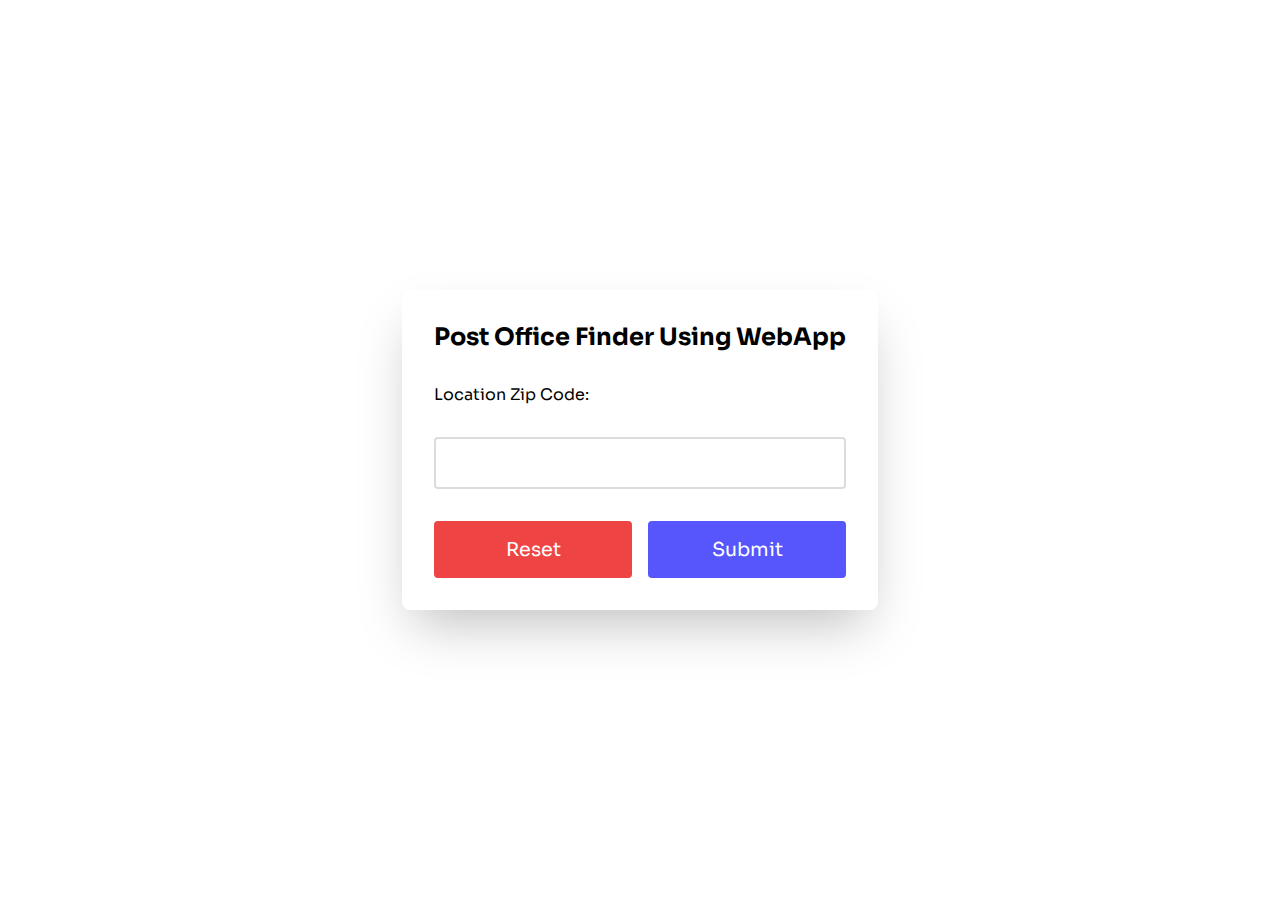
<file: Assignment_2/index.html>
<!DOCTYPE html>
<html lang="en">
  <head>
    <meta charset="UTF-8" />
    <meta http-equiv="X-UA-Compatible" content="IE=edge" />
    <meta name="viewport" content="width=device-width, initial-scale=1.0" />
    <style>
      @import url("https://fonts.googleapis.com/css2?family=Sora:wght@600&display=swap");
      * {
        margin: 0;
        padding: 0;
        box-sizing: border-box;
      }
      body {
        height: 100vh;
        width: 100%;
        display: grid;
        place-items: center;

        font-family: "Sora", sans-serif;
      }
      input,
      button {
        outline: none;
        border: none;
        font-family: inherit;
      }
      .card {
        padding: 2rem;
        box-shadow: rgba(0, 0, 0, 0.25) 0px 25px 50px -12px;
        border-radius: 0.5rem;
        display: flex;
        flex-direction: column;
        gap: 2rem;
      }
      form {
        display: flex;
        flex-direction: column;

        gap: 2rem;
      }
      form input[type="text"] {
        border: 2px solid gainsboro;
        border-radius: 0.25rem;
        padding: 0.8rem;
        font-size: 1.1rem;
      }
      form input[type="text"]:focus {
        border: 2px solid rgb(86, 86, 252);
      }
      .btn {
        background-color: rgb(86, 86, 252);
        padding: 1rem 1.5rem;
        border-radius: 0.25rem;
        color: #fff;
        font-size: 1.2rem;
        cursor: pointer;
        width: 100%;
      }
      .reset__btn {
        background-color: rgb(239 68 68);
      }
      .btn__container {
        display: flex;
        justify-content: space-between;
        gap: 1rem;
      }
    </style>
    <title>Post Office Finder</title>
  </head>
  <body>
    <div class="card">
      <h2>Post Office Finder Using WebApp</h2>
      <form id="weatherForm" action="/" method="post">
        Location Zip Code:
        <input id="weatherInput" type="text" name="zipCode" />
        <div class="btn__container">
          <input type="reset" value="Reset" class="btn reset__btn" />
          <input
            id="weatherSubmit"
            type="submit"
            value="Submit"
            class="btn submit__btn"
          />
        </div>
      </form>
    </div>
    <script>
      function init() {
        // Clear forms here
        document.getElementById("weatherInput").value = "";
      }
      window.onload = init;
    </script>
  </body>
</html>
</file>
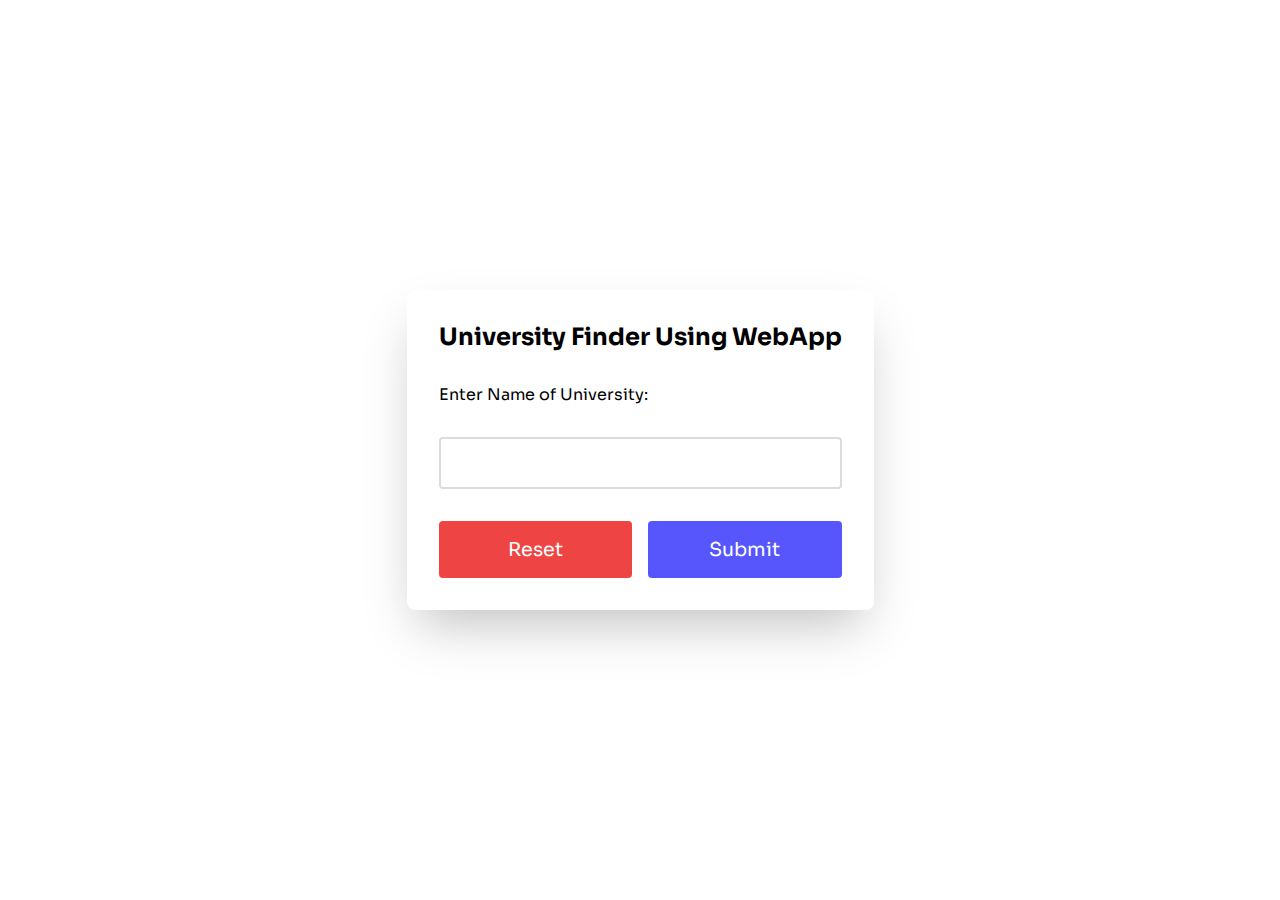
<file: Assignment_2/University/index.html>
<!DOCTYPE html>
<html lang="en">
  <head>
    <meta charset="UTF-8" />
    <meta http-equiv="X-UA-Compatible" content="IE=edge" />
    <meta name="viewport" content="width=device-width, initial-scale=1.0" />
    <style>
      @import url("https://fonts.googleapis.com/css2?family=Sora:wght@600&display=swap");
      * {
        margin: 0;
        padding: 0;
        box-sizing: border-box;
      }
      body {
        height: 100vh;
        width: 100%;
        display: grid;
        place-items: center;

        font-family: "Sora", sans-serif;
      }
      input,
      button {
        outline: none;
        border: none;
        font-family: inherit;
      }
      .card {
        padding: 2rem;
        box-shadow: rgba(0, 0, 0, 0.25) 0px 25px 50px -12px;
        border-radius: 0.5rem;
        display: flex;
        flex-direction: column;
        gap: 2rem;
      }
      form {
        display: flex;
        flex-direction: column;

        gap: 2rem;
      }
      form input[type="text"] {
        border: 2px solid gainsboro;
        border-radius: 0.25rem;
        padding: 0.8rem;
        font-size: 1.1rem;
      }
      form input[type="text"]:focus {
        border: 2px solid rgb(86, 86, 252);
      }
      .btn {
        background-color: rgb(86, 86, 252);
        padding: 1rem 1.5rem;
        border-radius: 0.25rem;
        color: #fff;
        font-size: 1.2rem;
        cursor: pointer;
        width: 100%;
      }
      .reset__btn {
        background-color: rgb(239 68 68);
      }
      .btn__container {
        display: flex;
        justify-content: space-between;
        gap: 1rem;
      }
    </style>
    <title>Post Office Finder</title>
  </head>
  <body>
    <div class="card">
      <h2>University Finder Using WebApp</h2>
      <form id="weatherForm" action="/" method="post">
        Enter Name of University:
        <input id="weatherInput" type="text" name="zipCode" />
        <div class="btn__container">
          <input type="reset" value="Reset" class="btn reset__btn" />
          <input
            id="weatherSubmit"
            type="submit"
            value="Submit"
            class="btn submit__btn"
          />
        </div>
      </form>
    </div>
    <script>
      function init() {
        // Clear forms here
        document.getElementById("weatherInput").value = "";
      }
      window.onload = init;
    </script>
  </body>
</html>
</file>
